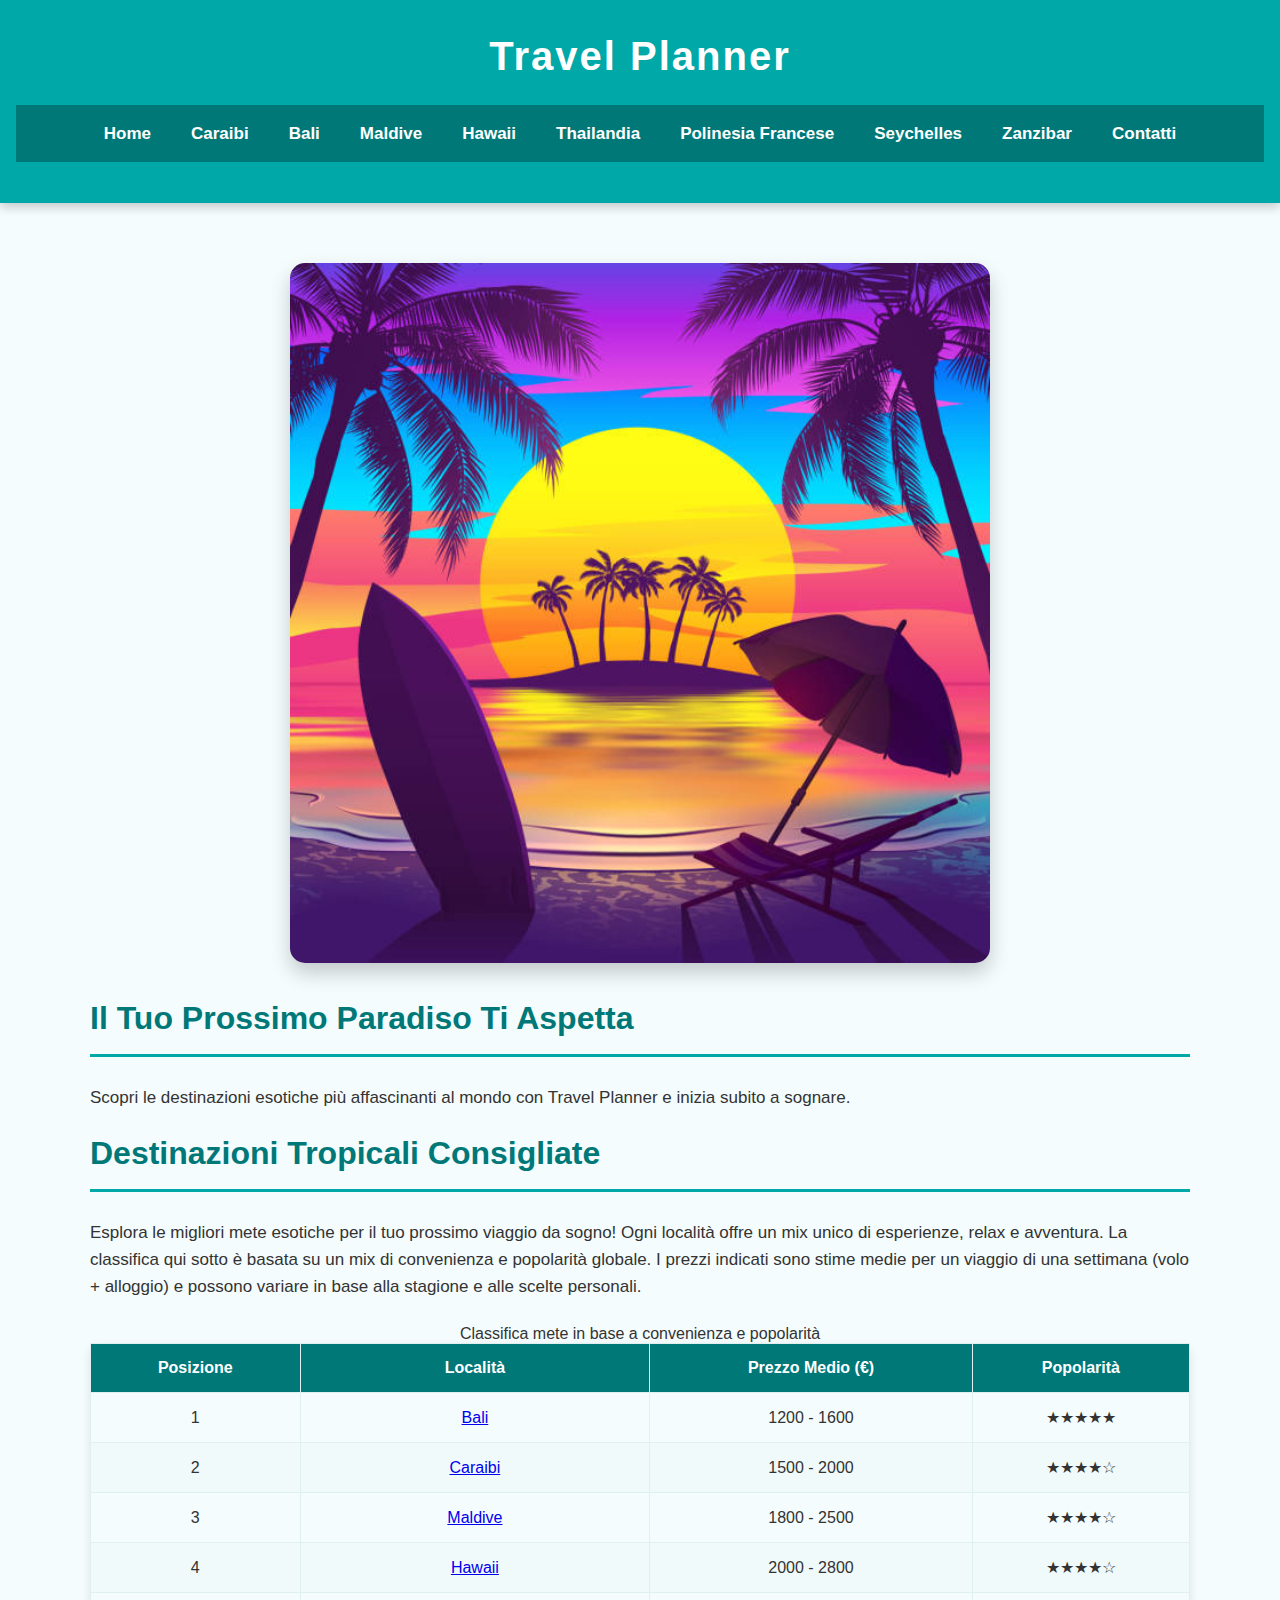
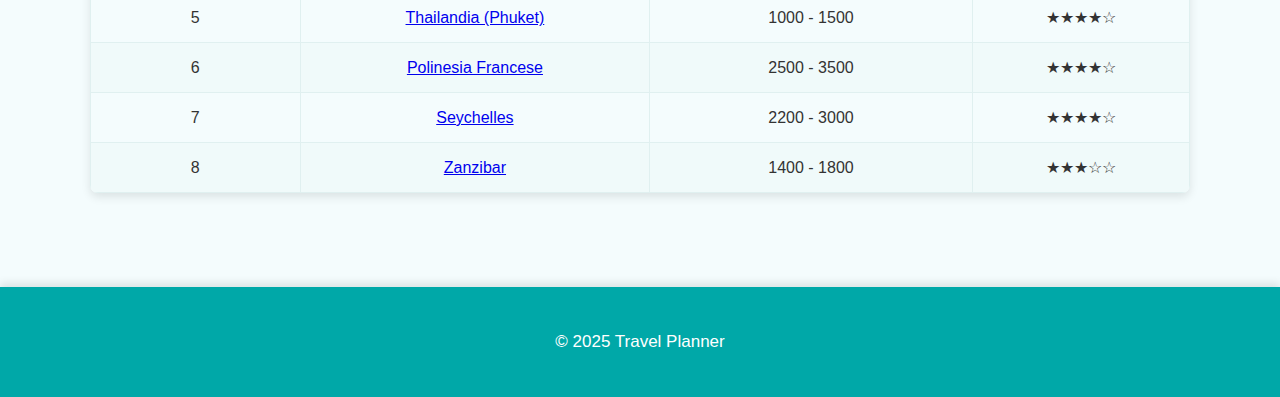
<file: index.html>
<html lang="it">
<head>
  <meta charset="UTF-8">
  <title>Travel Planner - Home</title>
  <link rel="stylesheet" href="style.css">
</head>
<body>
  <header>
    <h1>Travel Planner</h1>
    <nav>
      <ul>
        <li><a href="index.html">Home</a></li>
        <li><a href="caraibi.html">Caraibi</a></li>
        <li><a href="bali.html">Bali</a></li>
        <li><a href="maldive.html">Maldive</a></li>
        <li><a href="hawaii.html">Hawaii</a></li>
        <li><a href="thailandia.html">Thailandia</a></li>
        <li><a href="polinesia.html">Polinesia Francese</a></li>
        <li><a href="seychelles.html">Seychelles</a></li>
        <li><a href="zanzibar.html">Zanzibar</a></li>
        <li><a href="contatti.html">Contatti</a></li>
      </ul>
    </nav>
  </header>
  <main>
    <div class="hero">
        <img src="img/paginainiz.jpg" alt="Spiaggia tropicale">
        <div class="hero-overlay">
            <h2>Il Tuo Prossimo Paradiso Ti Aspetta</h2>
            <p>Scopri le destinazioni esotiche più affascinanti al mondo con Travel Planner e inizia subito a sognare.</p>
        </div>
    </div>
    
    <div class="content-section">
        <h2>Destinazioni Tropicali Consigliate</h2>
        <p>Esplora le migliori mete esotiche per il tuo prossimo viaggio da sogno! Ogni località offre un mix unico di esperienze, relax e avventura. La classifica qui sotto è basata su un mix di convenienza e popolarità globale. I prezzi indicati sono stime medie per un viaggio di una settimana (volo + alloggio) e possono variare in base alla stagione e alle scelte personali.</p>
        <table>
          <caption>Classifica mete in base a convenienza e popolarità</caption>
          <thead>
            <tr>
              <th>Posizione</th>
              <th>Località</th>
              <th>Prezzo Medio (€)</th>
              <th>Popolarità</th>
            </tr>
          </thead>
          <tbody>
            <tr><td>1</td><td><a href="bali.html">Bali</a></td><td>1200 - 1600</td><td>★★★★★</td></tr>
            <tr><td>2</td><td><a href="caraibi.html">Caraibi</a></td><td>1500 - 2000</td><td>★★★★☆</td></tr>
            <tr><td>3</td><td><a href="maldive.html">Maldive</a></td><td>1800 - 2500</td><td>★★★★☆</td></tr>
            <tr><td>4</td><td><a href="hawaii.html">Hawaii</a></td><td>2000 - 2800</td><td>★★★★☆</td></tr>
            <tr><td>5</td><td><a href="thailandia.html">Thailandia (Phuket)</a></td><td>1000 - 1500</td><td>★★★★☆</td></tr>
            <tr><td>6</td><td><a href="polinesia.html">Polinesia Francese</a></td><td>2500 - 3500</td><td>★★★★☆</td></tr>
            <tr><td>7</td><td><a href="seychelles.html">Seychelles</a></td><td>2200 - 3000</td><td>★★★★☆</td></tr>
            <tr><td>8</td><td><a href="zanzibar.html">Zanzibar</a></td><td>1400 - 1800</td><td>★★★☆☆</td></tr>
          </tbody>
        </table>
    </div>
  </main>
  <footer>
    <p>© 2025 Travel Planner</p>
  </footer>
</body>
</html>
</file>
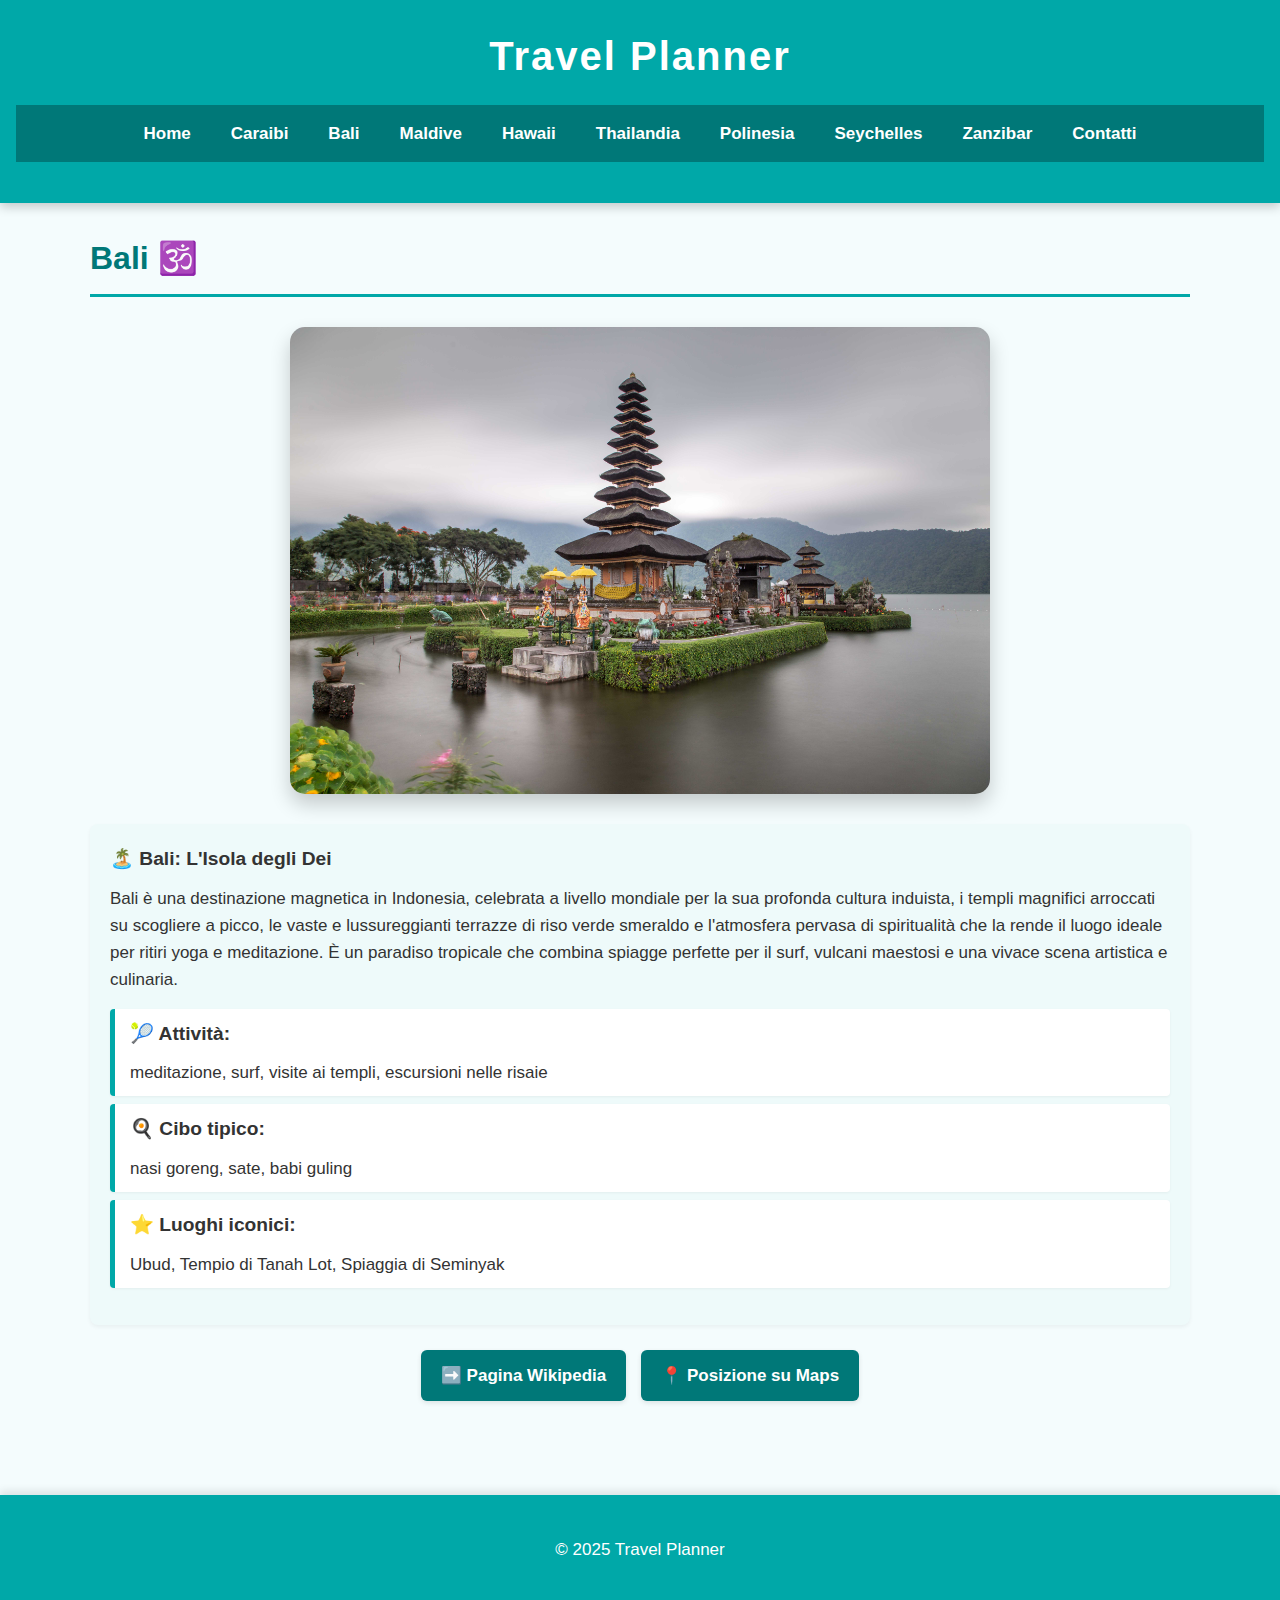
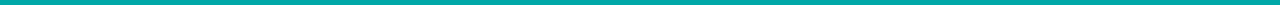
<file: bali.html>
<html lang="it">
<head>
  <meta charset="UTF-8">
  <title>Bali</title>
  <link rel="stylesheet" href="style.css">
</head>
<body>
  <header>
    <h1>Travel Planner</h1>
    <nav>
      <ul>
        <li><a href="index.html">Home</a></li>
        <li><a href="caraibi.html">Caraibi</a></li>
        <li><a href="bali.html">Bali</a></li>
        <li><a href="maldive.html">Maldive</a></li>
        <li><a href="hawaii.html">Hawaii</a></li>
        <li><a href="thailandia.html">Thailandia</a></li>
        <li><a href="polinesia.html">Polinesia</a></li>
        <li><a href="seychelles.html">Seychelles</a></li>
        <li><a href="zanzibar.html">Zanzibar</a></li>
        <li><a href="contatti.html">Contatti</a></li>
      </ul>
    </nav>
  </header>
  <main>
    <h2>Bali 🕉️</h2>
    <img src="img/bali.jpg" alt="Risaie di Bali">
    <div class="destination-info">
        <strong>🏝️ Bali: L'Isola degli Dei</strong> Bali è una destinazione magnetica in Indonesia, celebrata a livello mondiale per la sua profonda cultura induista, i templi magnifici arroccati su scogliere a picco, le vaste e lussureggianti terrazze di riso verde smeraldo e l'atmosfera pervasa di spiritualità che la rende il luogo ideale per ritiri yoga e meditazione. È un paradiso tropicale che combina spiagge perfette per il surf, vulcani maestosi e una vivace scena artistica e culinaria.
        <ul>
          <li><strong>🎾 Attività:</strong> meditazione, surf, visite ai templi, escursioni nelle risaie</li>
          <li><strong>🍳 Cibo tipico:</strong> nasi goreng, sate, babi guling</li>
          <li><strong>⭐ Luoghi iconici:</strong> Ubud, Tempio di Tanah Lot, Spiaggia di Seminyak</li>
        </ul>
    </div>
    <div class="extra-links">
        <a href="https://it.wikipedia.org/wiki/Bali" target="_blank" rel="noopener noreferrer">
             ➡️ Pagina Wikipedia
        </a>
        <a href="https://www.google.com/maps/place/Bali" target="_blank" rel="noopener noreferrer">
             📍 Posizione su Maps
        </a>
    </div>
  </main>
  <footer>
    <p>© 2025 Travel Planner</p>
  </footer>
</body>

</html>
</file>
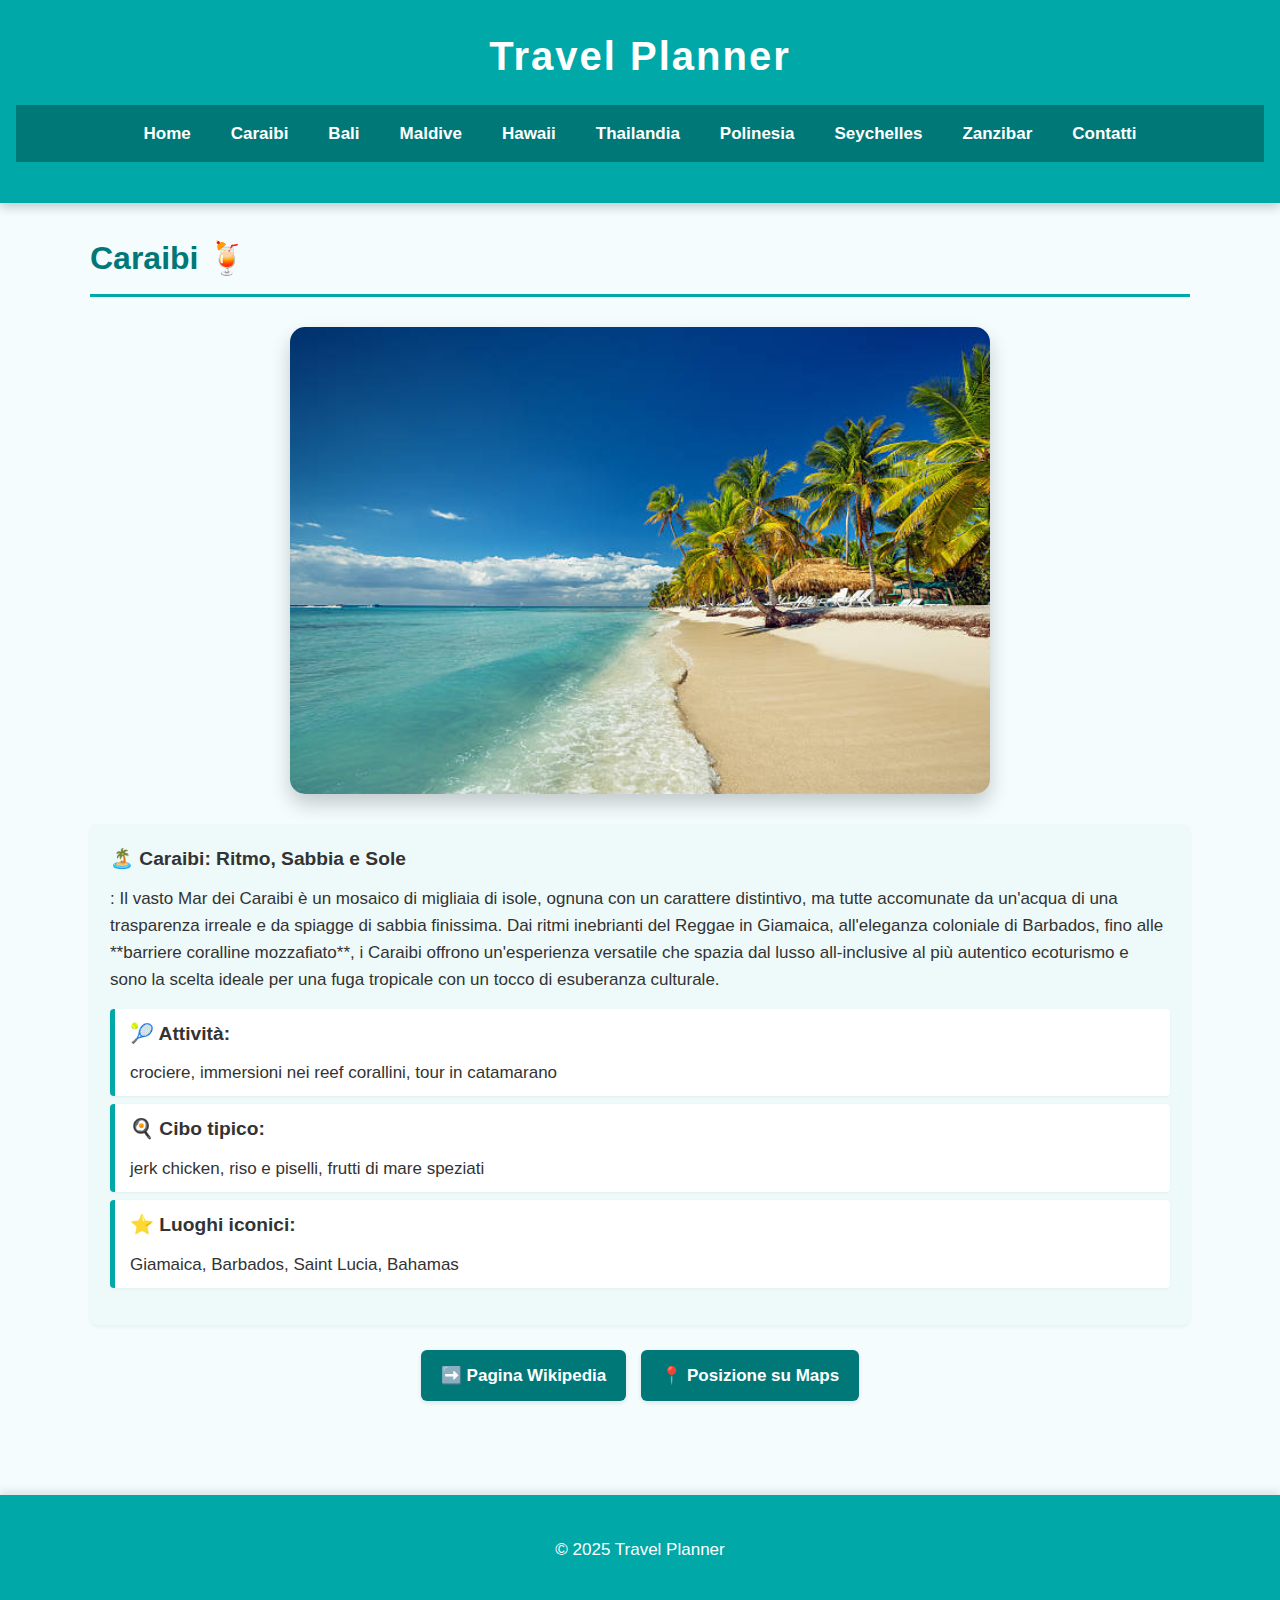
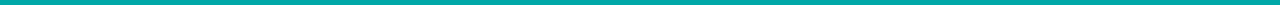
<file: caraibi.html>
<html lang="it">
<head>
  <meta charset="UTF-8">
  <title>Caraibi</title>
  <link rel="stylesheet" href="style.css">
</head>
<body>
  <header>
    <h1>Travel Planner</h1>
    <nav>
      <ul>
        <li><a href="index.html">Home</a></li>
        <li><a href="caraibi.html">Caraibi</a></li>
        <li><a href="bali.html">Bali</a></li>
        <li><a href="maldive.html">Maldive</a></li>
        <li><a href="hawaii.html">Hawaii</a></li>
        <li><a href="thailandia.html">Thailandia</a></li>
        <li><a href="polinesia.html">Polinesia</a></li>
        <li><a href="seychelles.html">Seychelles</a></li>
        <li><a href="zanzibar.html">Zanzibar</a></li>
        <li><a href="contatti.html">Contatti</a></li>
      </ul>
    </nav>
  </header>
  <main>
    <h2>Caraibi 🍹</h2>
    <img src="img/caraibi.jpg" alt="Spiaggia caraibica">
    <div class="destination-info">
        <strong>🏝️ Caraibi: Ritmo, Sabbia e Sole</strong>: Il vasto Mar dei Caraibi è un mosaico di migliaia di isole, ognuna con un carattere distintivo, ma tutte accomunate da un'acqua di una trasparenza irreale e da spiagge di sabbia finissima. Dai ritmi inebrianti del Reggae in Giamaica, all'eleganza coloniale di Barbados, fino alle **barriere coralline mozzafiato**, i Caraibi offrono un'esperienza versatile che spazia dal lusso all-inclusive al più autentico ecoturismo e sono la scelta ideale per una fuga tropicale con un tocco di esuberanza culturale.
        <ul>
          <li><strong>🎾 Attività:</strong> crociere, immersioni nei reef corallini, tour in catamarano</li>
          <li><strong>🍳 Cibo tipico:</strong> jerk chicken, riso e piselli, frutti di mare speziati</li>
          <li><strong>⭐ Luoghi iconici:</strong> Giamaica, Barbados, Saint Lucia, Bahamas</li>
        </ul>
    </div>
    <div class="extra-links">
        <a href="https://it.wikipedia.org/wiki/Caraibi" target="_blank" rel="noopener noreferrer">
             ➡️ Pagina Wikipedia
        </a>
        <a href="https://www.google.com/maps/place/Caraibi" target="_blank" rel="noopener noreferrer">
             📍 Posizione su Maps
        </a>
    </div>
  </main>
  <footer>
    <p>© 2025 Travel Planner</p>
  </footer>
</body>
</html>
</file>
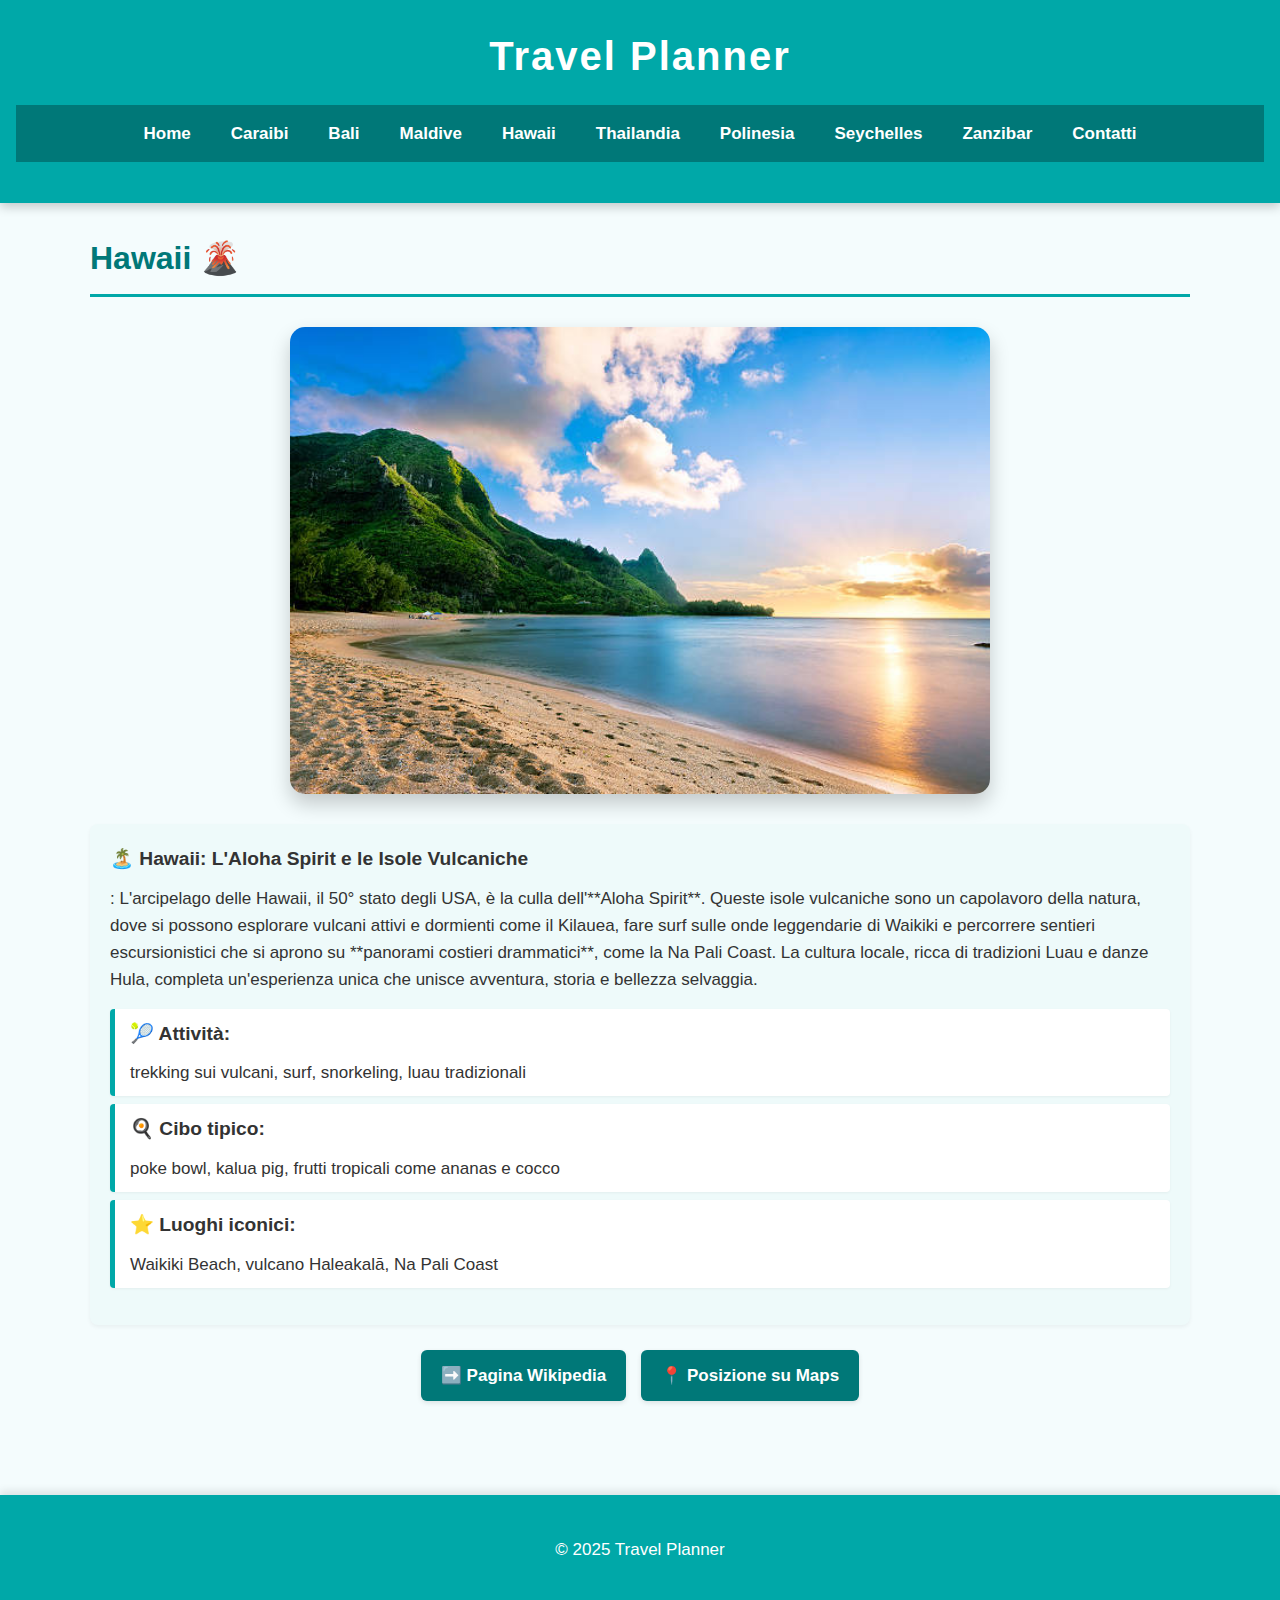
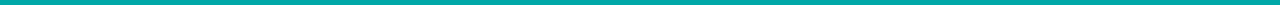
<file: hawaii.html>
<html lang="it">
<head>
  <meta charset="UTF-8">
  <title>Hawaii</title>
  <link rel="stylesheet" href="style.css">
</head>
<body>
  <header>
    <h1>Travel Planner</h1>
    <nav>
      <ul>
       <li><a href="index.html">Home</a></li>
        <li><a href="caraibi.html">Caraibi</a></li>
        <li><a href="bali.html">Bali</a></li>
        <li><a href="maldive.html">Maldive</a></li>
        <li><a href="hawaii.html">Hawaii</a></li>
        <li><a href="thailandia.html">Thailandia</a></li>
        <li><a href="polinesia.html">Polinesia</a></li>
        <li><a href="seychelles.html">Seychelles</a></li>
        <li><a href="zanzibar.html">Zanzibar</a></li>
        <li><a href="contatti.html">Contatti</a></li>
      </ul>
    </nav>
  </header>
  <main>
    <h2>Hawaii 🌋</h2>
    <img src="img/hawaii.jpg" alt="Paesaggio vulcanico delle Hawaii">
    <div class="destination-info">
        <strong>🏝️ Hawaii: L'Aloha Spirit e le Isole Vulcaniche</strong>: L'arcipelago delle Hawaii, il 50° stato degli USA, è la culla dell'**Aloha Spirit**. Queste isole vulcaniche sono un capolavoro della natura, dove si possono esplorare vulcani attivi e dormienti come il Kilauea, fare surf sulle onde leggendarie di Waikiki e percorrere sentieri escursionistici che si aprono su **panorami costieri drammatici**, come la Na Pali Coast. La cultura locale, ricca di tradizioni Luau e danze Hula, completa un'esperienza unica che unisce avventura, storia e bellezza selvaggia.
        <ul>
          <li><strong>🎾 Attività:</strong> trekking sui vulcani, surf, snorkeling, luau tradizionali</li>
          <li><strong>🍳 Cibo tipico:</strong> poke bowl, kalua pig, frutti tropicali come ananas e cocco</li>
          <li><strong>⭐ Luoghi iconici:</strong> Waikiki Beach, vulcano Haleakalā, Na Pali Coast</li>
        </ul>
    </div>
    <div class="extra-links">
        <a href="https://it.wikipedia.org/wiki/Hawaii" target="_blank" rel="noopener noreferrer">
             ➡️ Pagina Wikipedia
        </a>
        <a href="https://www.google.com/maps/place/Hawaii" target="_blank" rel="noopener noreferrer">
             📍 Posizione su Maps
        </a>
    </div>
  </main>
  <footer>
    <p>© 2025 Travel Planner</p>
  </footer>
</body>
</html>
</file>
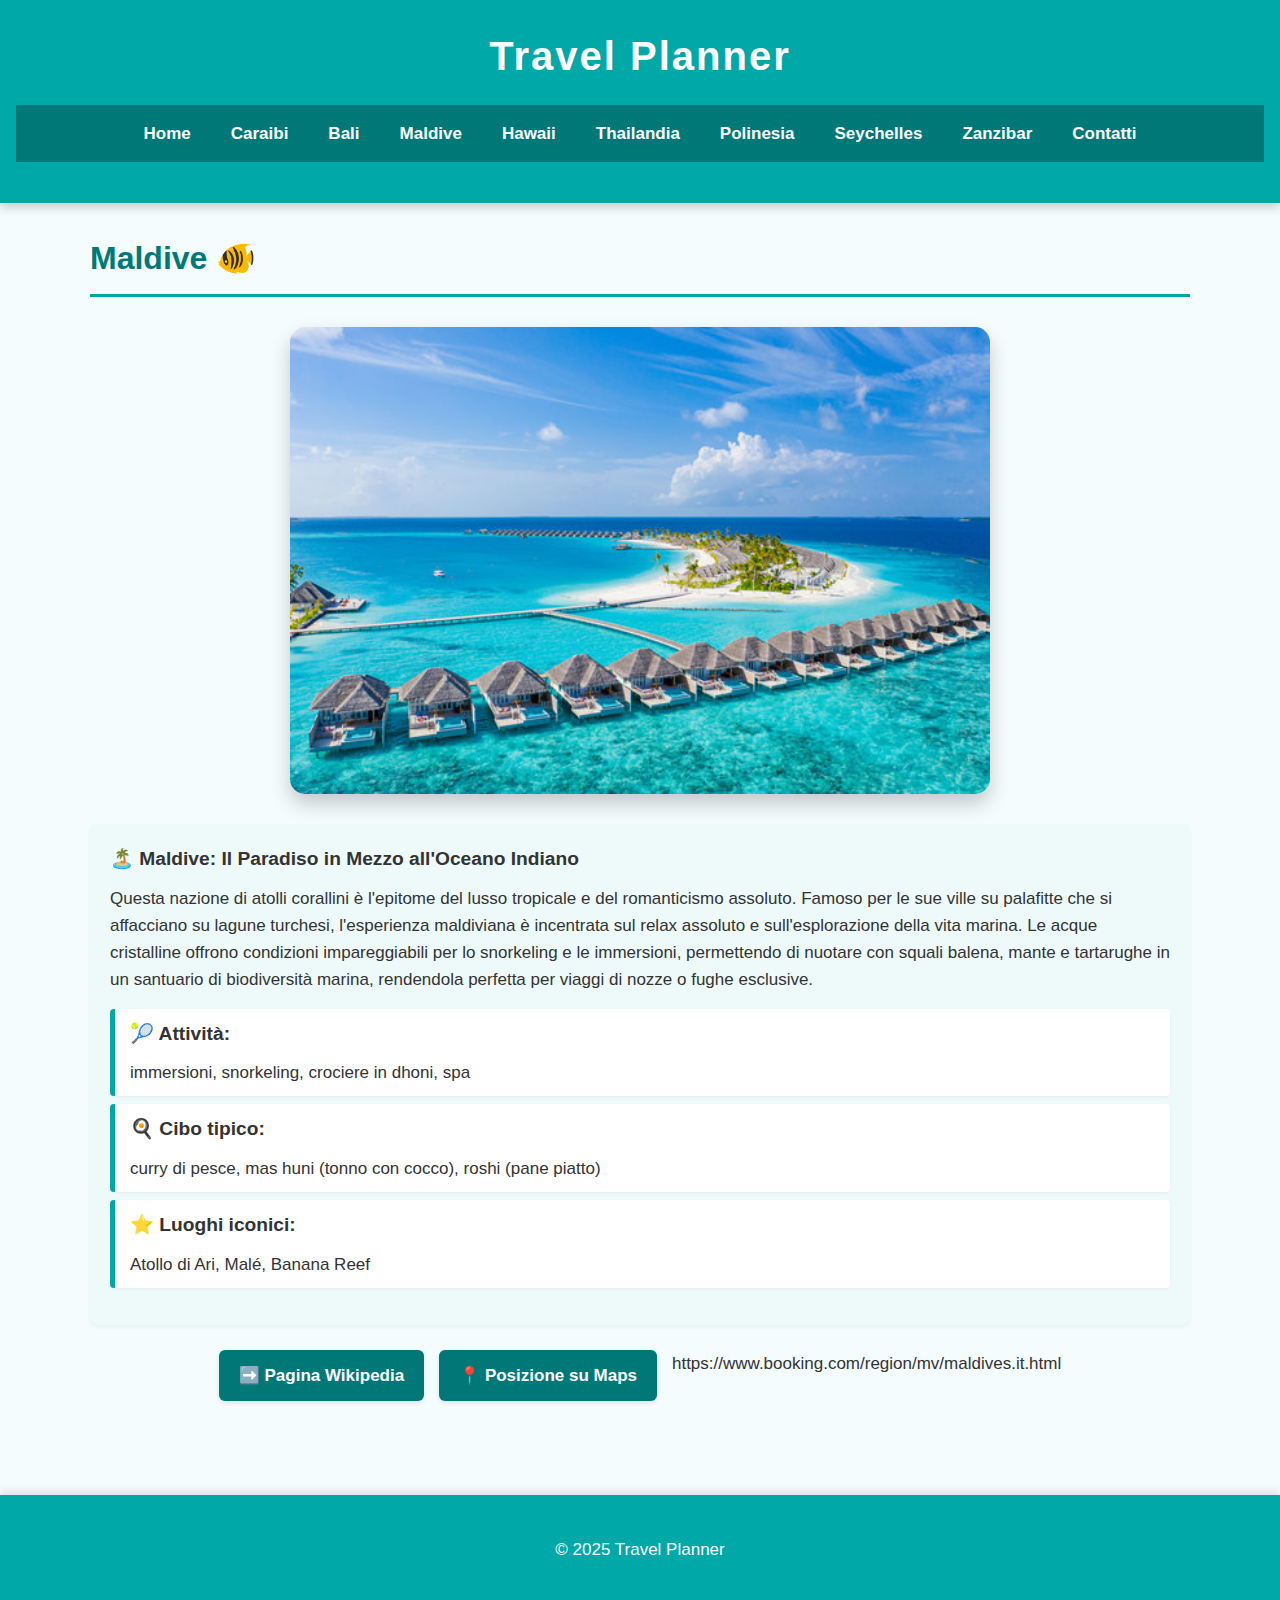
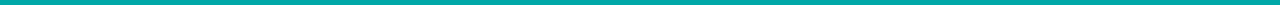
<file: maldive.html>
<html lang="it">
<head>
  <meta charset="UTF-8">
  <title>Maldive</title>
  <link rel="stylesheet" href="style.css">
</head>
<body>
  <header>
    <h1>Travel Planner</h1>
    <nav>
      <ul>
       <li><a href="index.html">Home</a></li>
        <li><a href="caraibi.html">Caraibi</a></li>
        <li><a href="bali.html">Bali</a></li>
        <li><a href="maldive.html">Maldive</a></li>
        <li><a href="hawaii.html">Hawaii</a></li>
        <li><a href="thailandia.html">Thailandia</a></li>
        <li><a href="polinesia.html">Polinesia</a></li>
        <li><a href="seychelles.html">Seychelles</a></li>
        <li><a href="zanzibar.html">Zanzibar</a></li>
        <li><a href="contatti.html">Contatti</a></li>
      </ul>
    </nav>
  </header>
  <main>
    <h2>Maldive 🐠</h2>
    <img src="img/maldive.jpg" alt="Resort sull'acqua alle Maldive">
    <div class="destination-info">
        <strong>🏝️ Maldive: Il Paradiso in Mezzo all'Oceano Indiano</strong> Questa nazione di atolli corallini è l'epitome del lusso tropicale e del romanticismo assoluto. Famoso per le sue ville su palafitte che si affacciano su lagune turchesi, l'esperienza maldiviana è incentrata sul relax assoluto e sull'esplorazione della vita marina. Le acque cristalline offrono condizioni impareggiabili per lo snorkeling e le immersioni, permettendo di nuotare con squali balena, mante e tartarughe in un santuario di biodiversità marina, rendendola perfetta per viaggi di nozze o fughe esclusive.
        <ul>
          <li><strong>🎾 Attività:</strong> immersioni, snorkeling, crociere in dhoni, spa</li>
          <li><strong>🍳 Cibo tipico:</strong> curry di pesce, mas huni (tonno con cocco), roshi (pane piatto)</li>
          <li><strong>⭐ Luoghi iconici:</strong> Atollo di Ari, Malé, Banana Reef</li>
        </ul>
    </div>
    <div class="extra-links">
        <a href="https://it.wikipedia.org/wiki/Maldive" target="_blank" rel="noopener noreferrer">
             ➡️ Pagina Wikipedia
        </a>
        <a href="https://www.google.com/maps/place/Maldive" target="_blank" rel="noopener noreferrer">
             📍 Posizione su Maps
        </a>
      https://www.booking.com/region/mv/maldives.it.html
    </div>
  </main>
  <footer>
    <p>© 2025 Travel Planner</p>
  </footer>
</body>

</html>
</file>
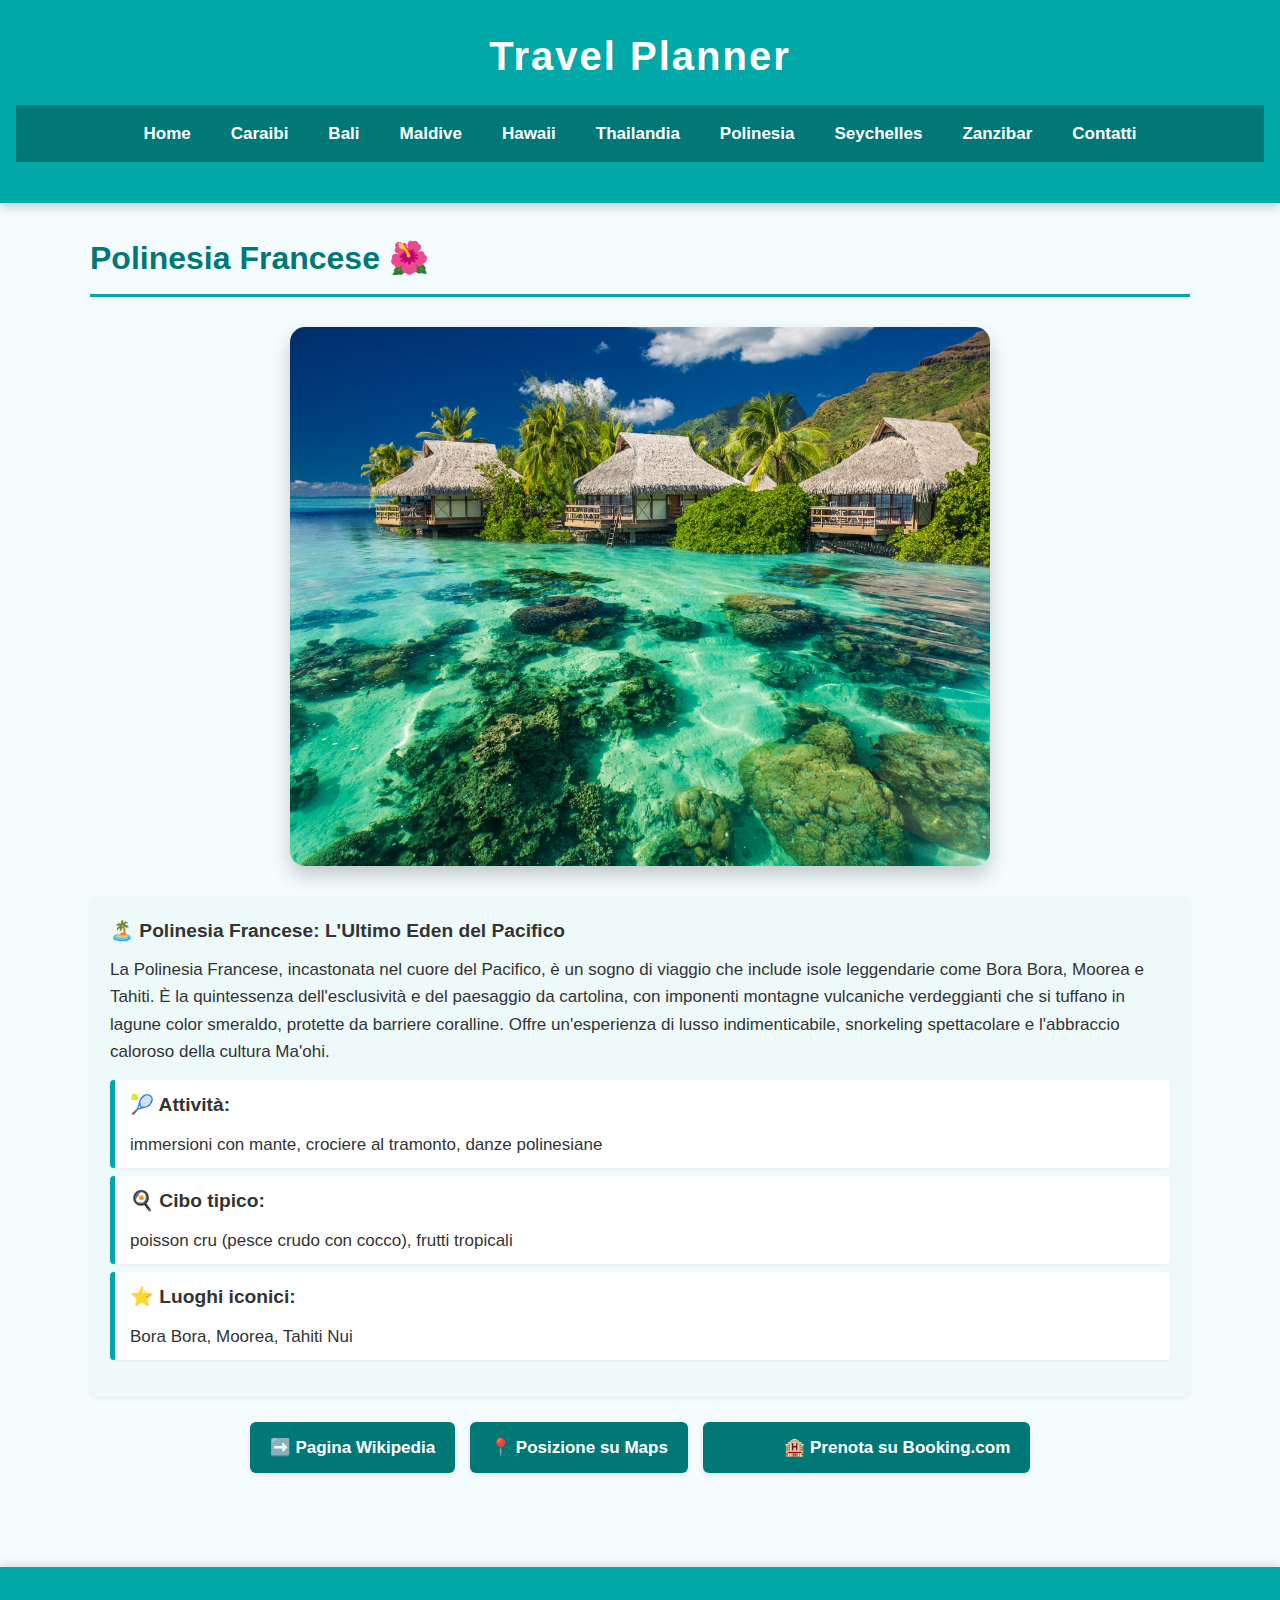
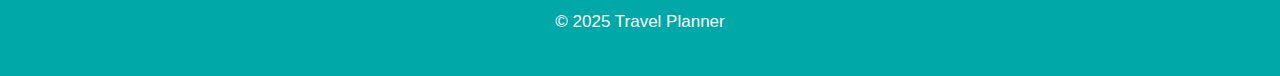
<file: polinesia.html>
<html lang="it">
<head>
  <meta charset="UTF-8">
  <title>Polinesia</title>
  <link rel="stylesheet" href="style.css">
</head>
<body>
  <header>
    <h1>Travel Planner</h1>
    <nav>
      <ul>
        <li><a href="index.html">Home</a></li>
        <li><a href="caraibi.html">Caraibi</a></li>
        <li><a href="bali.html">Bali</a></li>
        <li><a href="maldive.html">Maldive</a></li>
        <li><a href="hawaii.html">Hawaii</a></li>
        <li><a href="thailandia.html">Thailandia</a></li>
        <li><a href="polinesia.html">Polinesia</a></li>
        <li><a href="seychelles.html">Seychelles</a></li>
        <li><a href="zanzibar.html">Zanzibar</a></li>
        <li><a href="contatti.html">Contatti</a></li>
      </ul>
    </nav>
  </header>
  <main>
    <h2>Polinesia Francese 🌺</h2>
    <img src="img/polinesia.jpg" alt="Bungalow sull'acqua in Polinesia">
    <div class="destination-info">
        <strong>🏝️ Polinesia Francese: L'Ultimo Eden del Pacifico</strong> La Polinesia Francese, incastonata nel cuore del Pacifico, è un sogno di viaggio che include isole leggendarie come Bora Bora, Moorea e Tahiti. È la quintessenza dell'esclusività e del paesaggio da cartolina, con imponenti montagne vulcaniche verdeggianti che si tuffano in lagune color smeraldo, protette da barriere coralline. Offre un'esperienza di lusso indimenticabile, snorkeling spettacolare e l'abbraccio caloroso della cultura Ma'ohi.
        <ul>
          <li><strong>🎾 Attività:</strong> immersioni con mante, crociere al tramonto, danze polinesiane</li>
          <li><strong>🍳 Cibo tipico:</strong> poisson cru (pesce crudo con cocco), frutti tropicali</li>
          <li><strong>⭐ Luoghi iconici:</strong> Bora Bora, Moorea, Tahiti Nui</li>
        </ul>
    </div>
    <div class="extra-links">
        <a href="https://it.wikipedia.org/wiki/Polinesia_francese" target="_blank" rel="noopener noreferrer">
             ➡️ Pagina Wikipedia
        </a>
        <a href="https://www.google.com/maps/place/Polinesia+francese" target="_blank" rel="noopener noreferrer">
             📍 Posizione su Maps
        </a>
       <a href="https://www.booking.com/country/pf.it.html" target="_blank" rel="noopener noreferrer">
             🏨 Prenota su Booking.com
       </a>
    </div>
  </main>
  <footer>
    <p>© 2025 Travel Planner</p>
  </footer>
</body>

</html>
</file>
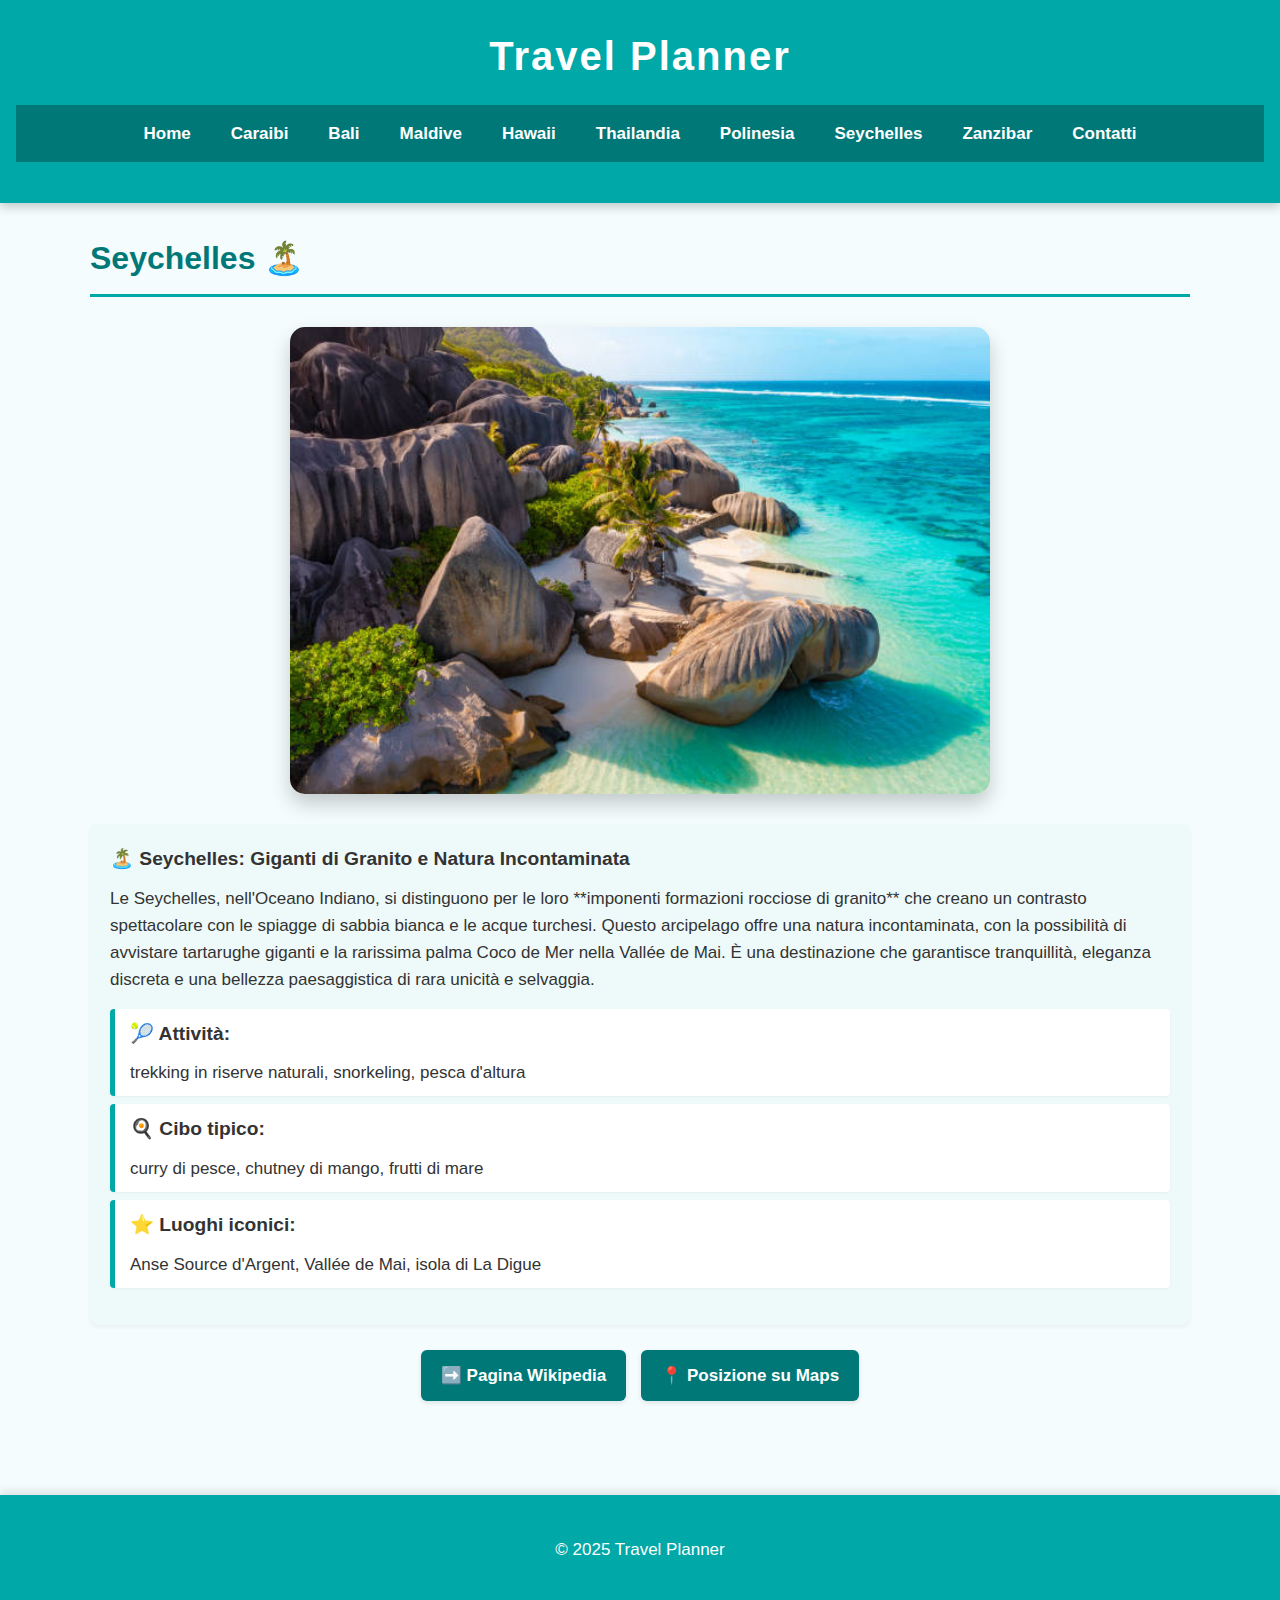
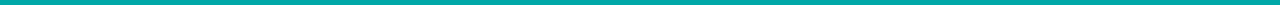
<file: seychelles.html>
<html lang="it">
<head>
  <meta charset="UTF-8">
  <title>Seychelles</title>
  <link rel="stylesheet" href="style.css">
</head>
<body>
  <header>
    <h1>Travel Planner</h1>
    <nav>
      <ul>
        <li><a href="index.html">Home</a></li>
        <li><a href="caraibi.html">Caraibi</a></li>
        <li><a href="bali.html">Bali</a></li>
        <li><a href="maldive.html">Maldive</a></li>
        <li><a href="hawaii.html">Hawaii</a></li>
        <li><a href="thailandia.html">Thailandia</a></li>
        <li><a href="polinesia.html">Polinesia</a></li>
        <li><a href="seychelles.html">Seychelles</a></li>
        <li><a href="zanzibar.html">Zanzibar</a></li>
        <li><a href="contatti.html">Contatti</a></li>
      </ul>
    </nav>
  </header>
  <main>
    <h2>Seychelles 🏝️</h2>
    <img src="img/seychelles.jpg" alt="Spiaggia delle Seychelles con rocce granitiche">
    <div class="destination-info">
        <strong>🏝️ Seychelles: Giganti di Granito e Natura Incontaminata</strong> Le Seychelles, nell'Oceano Indiano, si distinguono per le loro **imponenti formazioni rocciose di granito** che creano un contrasto spettacolare con le spiagge di sabbia bianca e le acque turchesi. Questo arcipelago offre una natura incontaminata, con la possibilità di avvistare tartarughe giganti e la rarissima palma Coco de Mer nella Vallée de Mai. È una destinazione che garantisce tranquillità, eleganza discreta e una bellezza paesaggistica di rara unicità e selvaggia.
        <ul>
          <li><strong>🎾 Attività:</strong> trekking in riserve naturali, snorkeling, pesca d'altura</li>
          <li><strong>🍳 Cibo tipico:</strong> curry di pesce, chutney di mango, frutti di mare</li>
          <li><strong>⭐ Luoghi iconici:</strong> Anse Source d'Argent, Vallée de Mai, isola di La Digue</li>
        </ul>
    </div>
    <div class="extra-links">
        <a href="https://it.wikipedia.org/wiki/Seychelles" target="_blank" rel="noopener noreferrer">
             ➡️ Pagina Wikipedia
        </a>
        <a href="https://www.google.com/maps/place/Seychelles" target="_blank" rel="noopener noreferrer">
             📍 Posizione su Maps
        </a>
    </div>
  </main>
  <footer>
    <p>© 2025 Travel Planner</p>
  </footer>
</body>

</html>
</file>
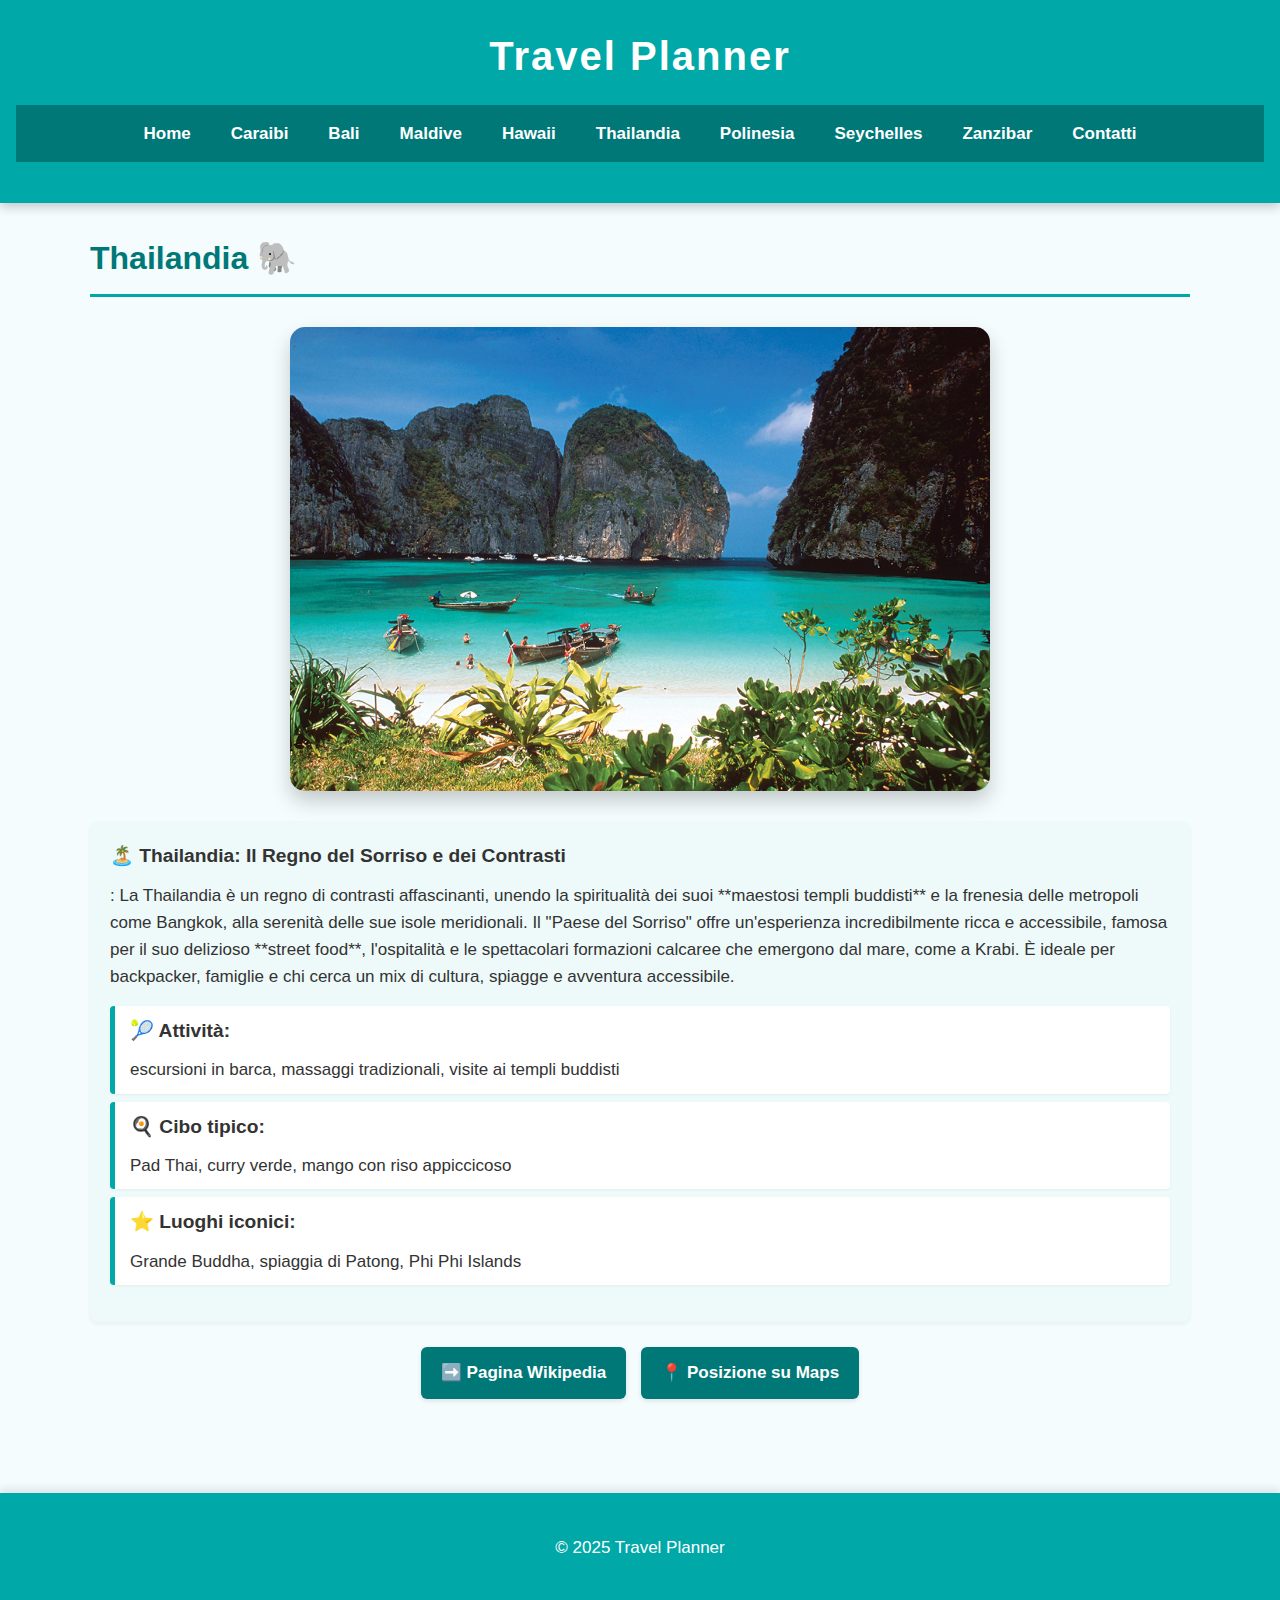
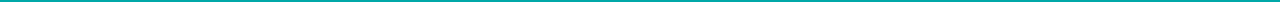
<file: thailandia.html>
<html lang="it">
<head>
  <meta charset="UTF-8">
  <title>Thailandia</title>
  <link rel="stylesheet" href="style.css">
</head>
<body>
  <header>
    <h1>Travel Planner</h1>
    <nav>
      <ul>
       <li><a href="index.html">Home</a></li>
        <li><a href="caraibi.html">Caraibi</a></li>
        <li><a href="bali.html">Bali</a></li>
        <li><a href="maldive.html">Maldive</a></li>
        <li><a href="hawaii.html">Hawaii</a></li>
        <li><a href="thailandia.html">Thailandia</a></li>
        <li><a href="polinesia.html">Polinesia</a></li>
        <li><a href="seychelles.html">Seychelles</a></li>
        <li><a href="zanzibar.html">Zanzibar</a></li>
        <li><a href="contatti.html">Contatti</a></li>
      </ul>
    </nav>
  </header>
  <main>
    <h2>Thailandia 🐘</h2>
    <img src="img/thailandia.jpg" alt="Spiaggia e barca in Thailandia">
    <div class="destination-info">
        <strong>🏝️ Thailandia: Il Regno del Sorriso e dei Contrasti</strong>: La Thailandia è un regno di contrasti affascinanti, unendo la spiritualità dei suoi **maestosi templi buddisti** e la frenesia delle metropoli come Bangkok, alla serenità delle sue isole meridionali. Il "Paese del Sorriso" offre un'esperienza incredibilmente ricca e accessibile, famosa per il suo delizioso **street food**, l'ospitalità e le spettacolari formazioni calcaree che emergono dal mare, come a Krabi. È ideale per backpacker, famiglie e chi cerca un mix di cultura, spiagge e avventura accessibile.
        <ul>
           <li><strong>🎾 Attività:</strong> escursioni in barca, massaggi tradizionali, visite ai templi buddisti</li>
          <li><strong>🍳 Cibo tipico:</strong> Pad Thai, curry verde, mango con riso appiccicoso</li>
          <li><strong>⭐ Luoghi iconici:</strong> Grande Buddha, spiaggia di Patong, Phi Phi Islands</li>
        </ul>
    </div>
    <div class="extra-links">
        <a href="https://it.wikipedia.org/wiki/Thailandia" target="_blank" rel="noopener noreferrer">
             ➡️ Pagina Wikipedia
        </a>
        <a href="https://www.google.com/maps/place/Thailandia" target="_blank" rel="noopener noreferrer">
             📍 Posizione su Maps
        </a>
    </div>
  </main>
  <footer>
    <p>© 2025 Travel Planner</p>
  </footer>
</body>
</html>
</file>
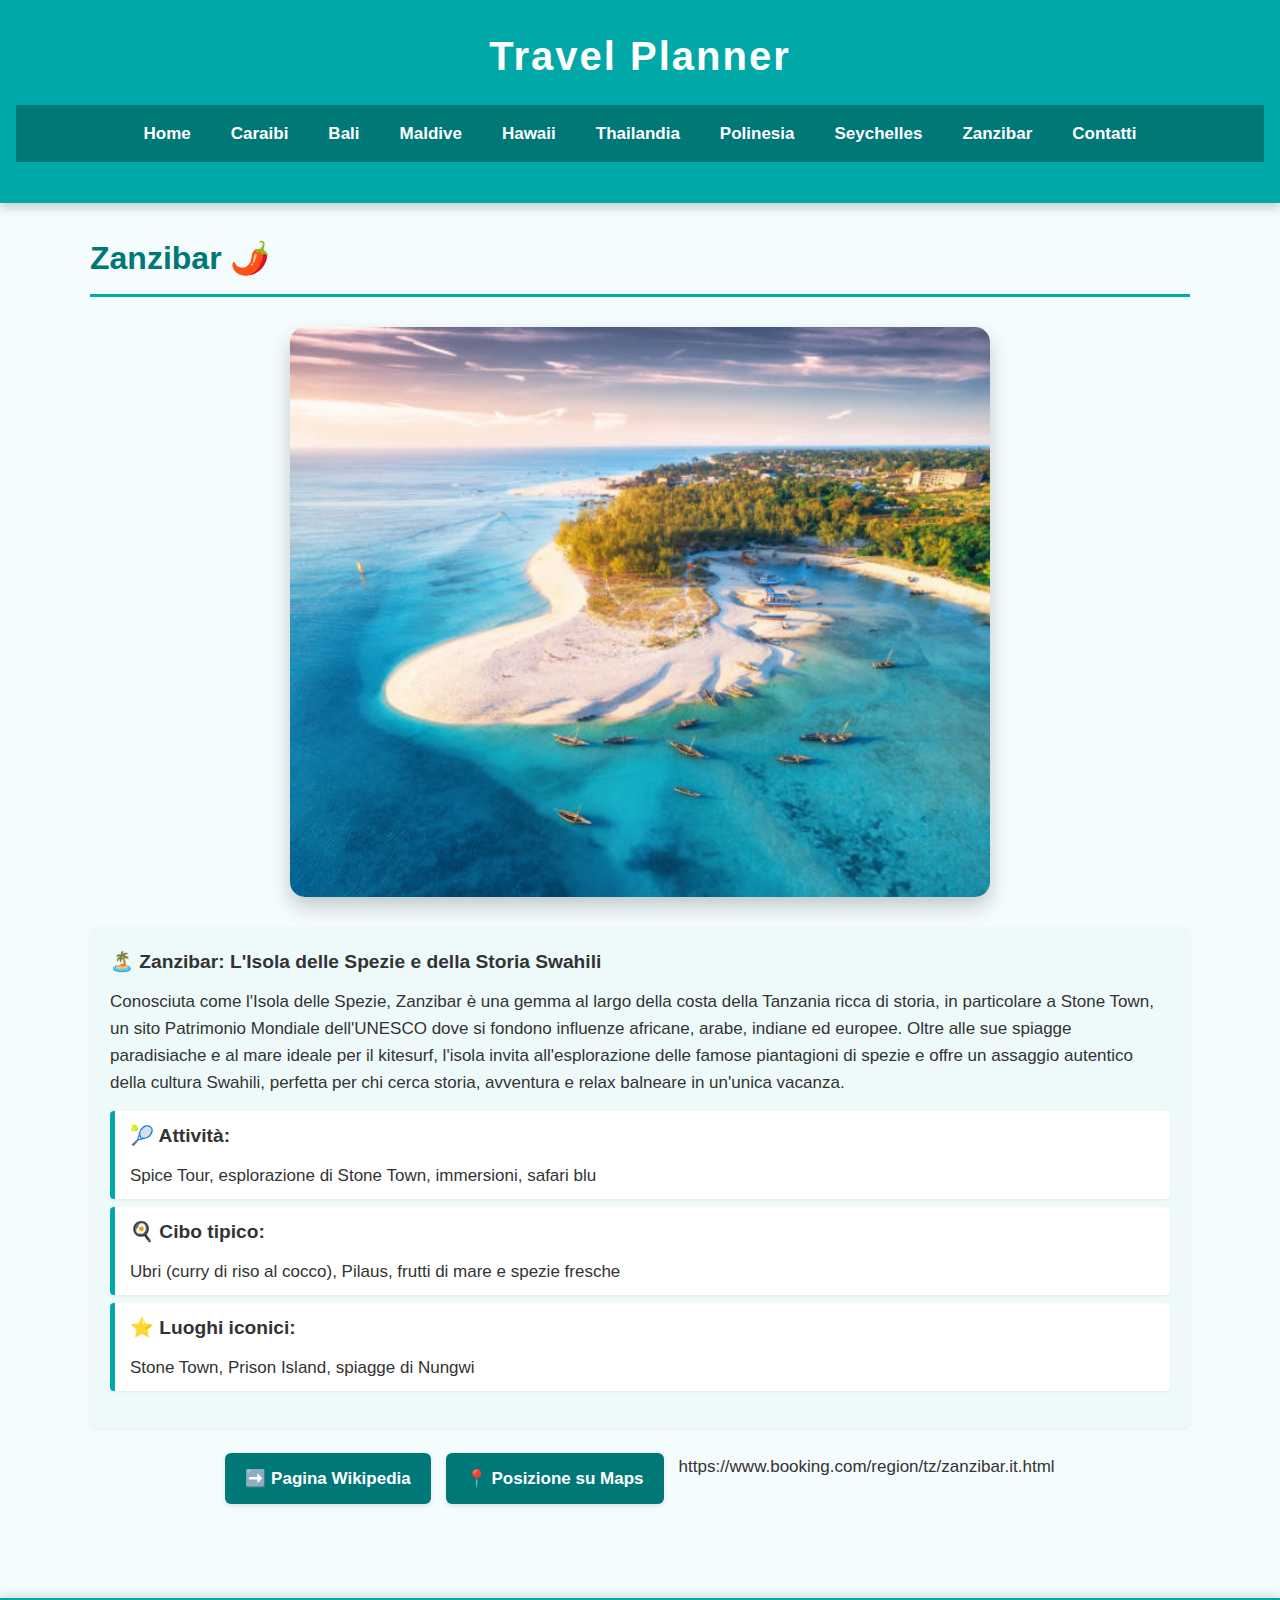
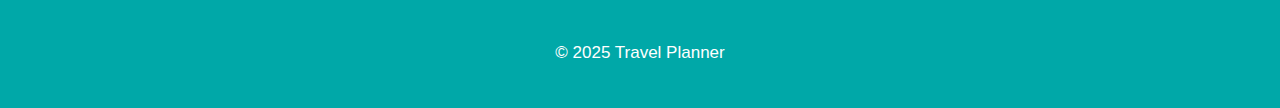
<file: zanzibar.html>
<html lang="it">
<head>
  <meta charset="UTF-8">
  <title>Zanzibar</title>
  <link rel="stylesheet" href="style.css">
</head>
<body>
  <header>
    <h1>Travel Planner</h1>
    <nav>
      <ul>
       <li><a href="index.html">Home</a></li>
        <li><a href="caraibi.html">Caraibi</a></li>
        <li><a href="bali.html">Bali</a></li>
        <li><a href="maldive.html">Maldive</a></li>
        <li><a href="hawaii.html">Hawaii</a></li>
        <li><a href="thailandia.html">Thailandia</a></li>
        <li><a href="polinesia.html">Polinesia</a></li>
        <li><a href="seychelles.html">Seychelles</a></li>
        <li><a href="zanzibar.html">Zanzibar</a></li>
        <li><a href="contatti.html">Contatti</a></li>
      </ul>
    </nav>
  </header>
  <main>
    <h2>Zanzibar 🌶️</h2>
    <img src="img/zanzibar.jpg" alt="Spiaggia e barca a vela a Zanzibar">
    <div class="destination-info">
        <strong>🏝️ Zanzibar: L'Isola delle Spezie e della Storia Swahili</strong> Conosciuta come l'Isola delle Spezie, Zanzibar è una gemma al largo della costa della Tanzania ricca di storia, in particolare a Stone Town, un sito Patrimonio Mondiale dell'UNESCO dove si fondono influenze africane, arabe, indiane ed europee. Oltre alle sue spiagge paradisiache e al mare ideale per il kitesurf, l'isola invita all'esplorazione delle famose piantagioni di spezie e offre un assaggio autentico della cultura Swahili, perfetta per chi cerca storia, avventura e relax balneare in un'unica vacanza.
        <ul>
           <li><strong>🎾 Attività:</strong> Spice Tour, esplorazione di Stone Town, immersioni, safari blu</li>
          <li><strong>🍳 Cibo tipico:</strong> Ubri (curry di riso al cocco), Pilaus, frutti di mare e spezie fresche</li>
          <li><strong>⭐ Luoghi iconici:</strong> Stone Town, Prison Island, spiagge di Nungwi</li>
        </ul>
    </div>
    <div class="extra-links">
        <a href="https://it.wikipedia.org/wiki/Zanzibar" target="_blank" rel="noopener noreferrer">
             ➡️ Pagina Wikipedia
        </a>
        <a href="https://www.google.com/maps/place/Zanzibar+Tanzania" target="_blank" rel="noopener noreferrer">
             📍 Posizione su Maps
        </a>
      https://www.booking.com/region/tz/zanzibar.it.html
    </div>
  </main>
  <footer>
    <p>© 2025 Travel Planner</p>
  </footer>
</body>

</html>
</file>
<file: style.css>
body {
  font-family: 'Arial', 'Helvetica', sans-serif;
  margin: 0;
  padding: 0;
  background-color: #f4fcfd;
  color: #333;
  line-height: 1.6;
  font-size: 17px;
}

header {
  background-color: #00a8a8;
  color: white;
  padding: 1.5rem 1rem;
  text-align: center;
  box-shadow: 0 4px 10px rgba(0, 0, 0, 0.2);
}

h1 {
  margin: 0;
  font-size: 2.5rem;
  letter-spacing: 2px;
}

nav ul {
  list-style-type: none;
  padding: 0;
  display: flex;
  justify-content: center;
  background-color: #007878;
}

nav ul li a {
  color: white;
  text-decoration: none;
  font-weight: bold;
  padding: 15px 20px;
  display: block;
  transition: background-color 0.3s, color 0.3s;
}

nav ul li a:hover {
  background-color: #009999;
  color: #ffdd00;
}

main {
  padding: 30px 20px;
  max-width: 1100px;
  margin: 0 auto;
}

h2 {
    color: #007878;
    border-bottom: 3px solid #00a8a8;
    padding-bottom: 10px;
    margin-top: 0;
    font-size: 2rem;
}

/* Stile per la descrizione di ogni meta */
.destination-info {
    margin-top: 20px;
    padding: 20px;
    background-color: #eefafa;
    border-radius: 8px;
    box-shadow: 0 2px 4px rgba(0, 0, 0, 0.05);
}

.destination-info strong {
    font-size: 1.2rem;
    display: block;
    margin-bottom: 10px;
    color: #333;
}

/* Stile per le liste (Attività, Cibo, Luoghi) */
main ul {
    list-style: none;
    padding: 0;
    margin-top: 15px;
}

main li {
    background-color: #ffffff;
    margin-bottom: 8px;
    padding: 10px 15px;
    border-left: 5px solid #00a8a8;
    border-radius: 4px;
    box-shadow: 0 1px 3px rgba(0, 0, 0, 0.05);
    transition: transform 0.2s ease-in-out;
}

main li:hover {
    transform: translateX(5px);
}

/* Nuovi stili per i link a Wikipedia e Maps */
.extra-links {
    margin-top: 25px;
    display: flex;
    gap: 15px;
    justify-content: center;
    flex-wrap: wrap;
}

.extra-links a {
    /* Rimosse img-related styles */
    display: inline-block;
    background-color: #007878;
    color: white;
    padding: 12px 20px;
    border-radius: 6px;
    text-decoration: none;
    font-weight: bold;
    transition: background-color 0.3s, transform 0.2s;
    box-shadow: 0 2px 5px rgba(0, 0, 0, 0.1);
}

.extra-links a:hover {
    background-color: #005a5a;
    transform: translateY(-3px);
    box-shadow: 0 5px 10px rgba(0, 0, 0, 0.2);
}

/* Rimosso .extra-links a img */

table {
  width: 100%;
  border-collapse: collapse;
  margin-top: 25px;
  box-shadow: 0 4px 10px rgba(0, 0, 0, 0.1);
  border-radius: 8px;
  overflow: hidden;
}

thead th {
  background-color: #007878;
  color: white;
  padding: 15px 10px;
  font-weight: bold;
}

th, td {
  border: 1px solid #e0f0f0;
  padding: 15px 10px;
  text-align: center;
}

tbody tr:nth-child(even) {
  background-color: #f0fafa;
}

tbody tr:hover {
    background-color: #e6f7f7;
}

img {
  width: 100%;
  max-width: 700px;
  height: auto;
  display: block;
  margin: 30px auto;
  border-radius: 15px;
  box-shadow: 0 10px 20px rgba(0, 0, 0, 0.2);
  transition: transform 0.3s ease-in-out;
}

img:hover {
    transform: scale(1.02);
}

form {
  display: flex;
  flex-direction: column;
  gap: 15px;
  max-width: 550px;
  margin: 30px auto;
  padding: 30px;
  background-color: #ffffff;
  border-radius: 10px;
  box-shadow: 0 5px 15px rgba(0, 0, 0, 0.15);
}

label {
    font-weight: bold;
    color: #007878;
    margin-top: 5px;
}

input, textarea, button {
  padding: 12px;
  font-size: 1rem;
  border: 1px solid #ccc;
  border-radius: 6px;
  transition: border-color 0.3s;
}

input:focus, textarea:focus {
    border-color: #00a8a8;
    outline: none;
    box-shadow: 0 0 5px rgba(0, 168, 168, 0.5);
}

button {
  background-color: #00a8a8;
  color: white;
  border: none;
  cursor: pointer;
  font-weight: bold;
  margin-top: 10px;
  transition: background-color 0.3s;
}

button:hover {
  background-color: #006666;
}

footer {
  background-color: #00a8a8;
  color: white;
  text-align: center;
  padding: 1.5rem;
  margin-top: 4rem;
  box-shadow: 0 -4px 8px rgba(0, 0, 0, 0.1);
}
</file>
